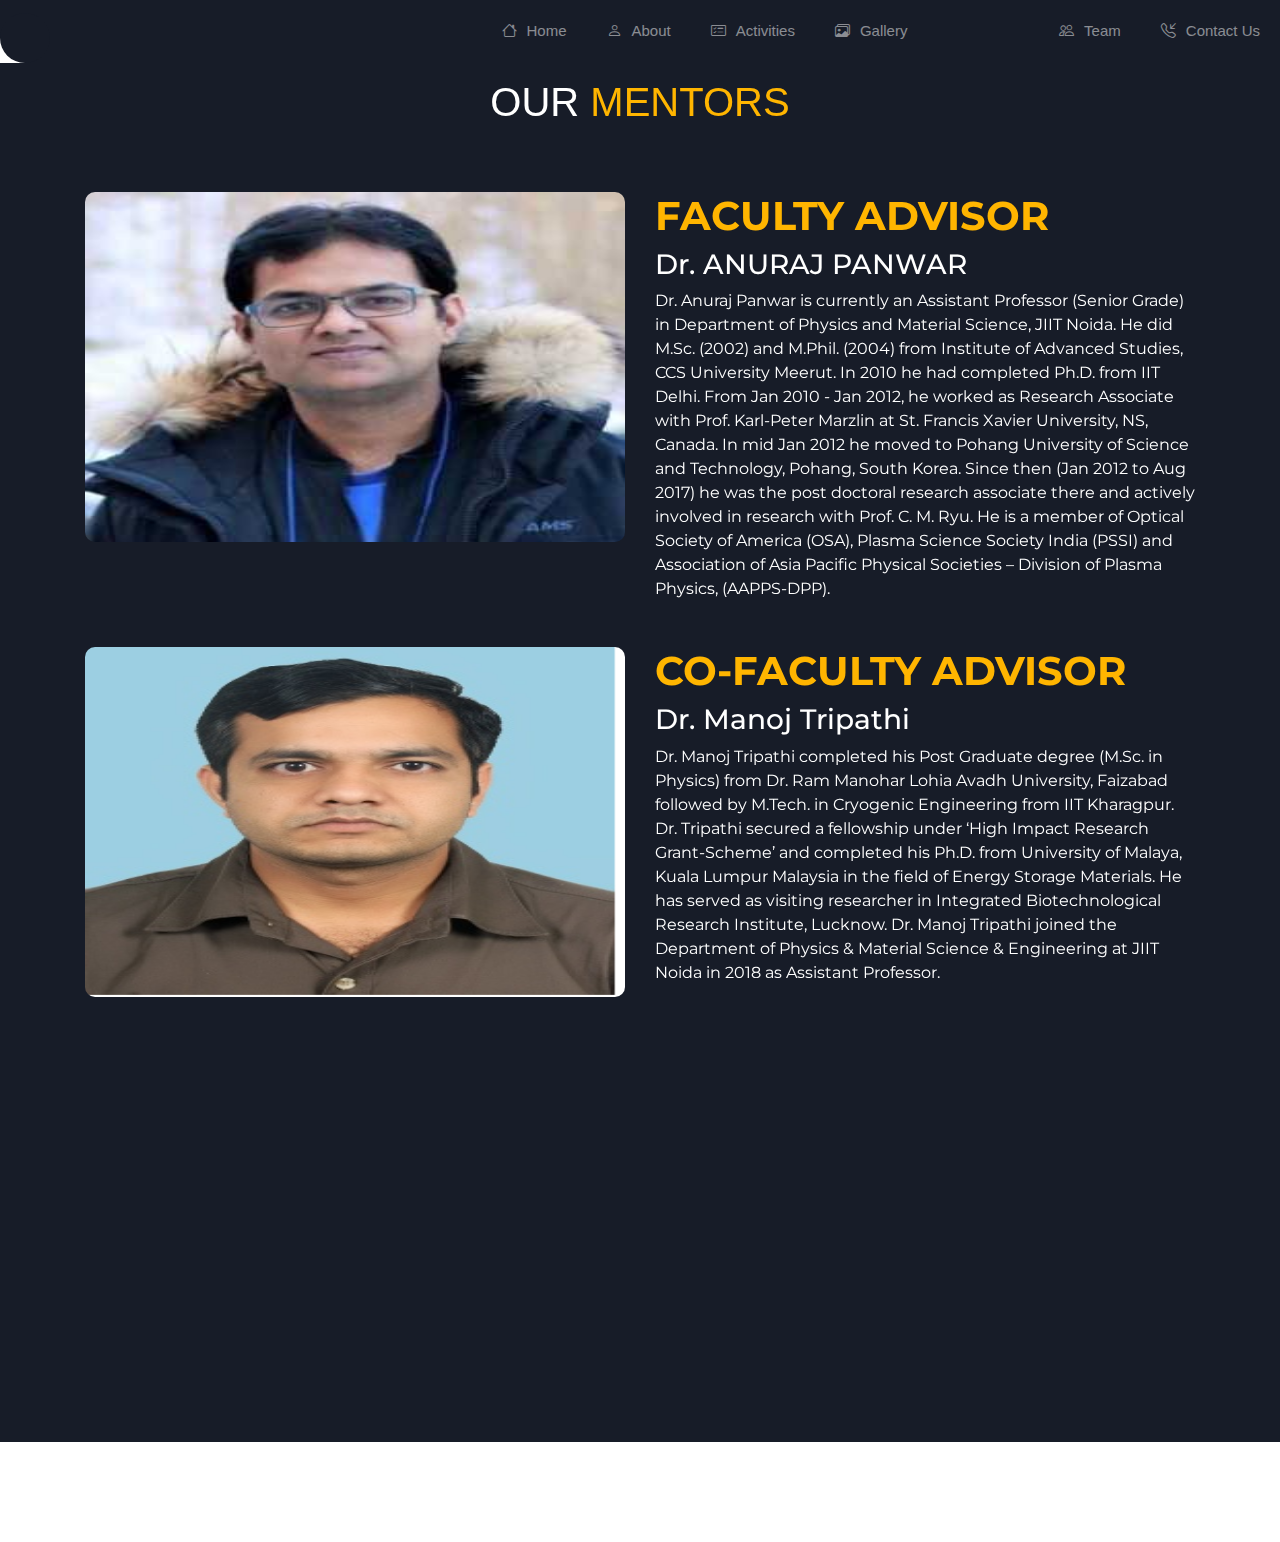
<file: mentor.html>
<!DOCTYPE html>
<html lang="en">
<head>
  <meta content="width=device-width, initial-scale=1" name="viewport" />

    <title>Our Mentors</title>
    <link rel="stylesheet" href="https://maxcdn.bootstrapcdn.com/bootstrap/4.0.0/css/bootstrap.min.css" integrity="sha384-Gn5384xqQ1aoWXA+058RXPxPg6fy4IWvTNh0E263XmFcJlSAwiGgFAW/dAiS6JXm" crossorigin="anonymous">
    <link rel="stylesheet" href="https://cdn.jsdelivr.net/npm/bootstrap-icons@1.3.0/font/bootstrap-icons.css">
    <link href="https://unpkg.com/aos@2.3.1/dist/aos.css" rel="stylesheet">
    <link rel="stylesheet" href="year21.css">
    <link rel="shortcut icon" href="img1/favicon-16x16.png" type="image/x-icon">  
    <style>
      /* width */
    ::-webkit-scrollbar {
      width: 18px;
      cursor: pointer;
    }

    /* Track */
    ::-webkit-scrollbar-track {
      box-shadow: inset 0 0 5px grey;
      border-radius: 10px;
    }

    /* Handle */
    ::-webkit-scrollbar-thumb {
      background: white;
      border-radius: 10px;
    }

    /* Handle on hover */
    ::-webkit-scrollbar-thumb:hover {
      background: white;
    }
    </style>
</head>
<body>
    <section>
        <nav class="navbar navbar-expand-custom navbar-mainbg">
          <button class="navbar-toggler" type="button" data-toggle="collapse" data-target="#navbarSupportedContent"
            aria-controls="navbarSupportedContent" aria-expanded="false" aria-label="Toggle navigation">
            <i class="bi-list ham1"></i>
          </button>
          <div class="collapse navbar-collapse" id="navbarSupportedContent">
            <ul class="navbar-nav ml-auto">
              <div class="hori-selector">
                <div class="left"></div>
                <div class="right"></div>
              </div>
              <li class="nav-item ">
                <a class="nav-link" href="index.html"> &nbsp; <i class="bi-house"></i>Home</a>
              </li>
              <li class="nav-item itemabout">
                <a class="nav-link" href="index.html#about"><i class="bi-person"></i>About</a>
              </li>
              <li class="nav-item">
                <a class="nav-link" href="yearwise1.html"><i class="bi-card-checklist"></i>Activities</a>
              </li>
              <li class="nav-item">
                <a class="nav-link" href="gallery.html"><i class="bi bi-images"></i>Gallery</a>
              </li>
              <li class="nav-item active">
                <a class="nav-link" href="mentor.html"><i class="bi-people"></i>Mentor</a>
              </li>
              <li class="nav-item">
                <a class="nav-link" href="all_teams.html"><i class="bi-people"></i>Team</a>
              </li>
              <li class="nav-item">
                <a class="nav-link" href="index.html#contactus"><i class="bi-telephone-inbound"></i>Contact Us</a>
              </li>
    
            </ul>
          </div>
        </nav>
      </section>


    <section id="about" class="about section-bg">
        <div class="container" data-aos="fade-up">
  
          <div class="about-us">
            <h1>OUR <span id="year" id="E120">MENTORS</span></h1>
            <br><br>
            <!-- <h3>Who We Are</h3> -->
            <!-- <p>Established in September of 2017, the JIIT-OSA Student Chapter is Jaypee Institute of Information Technology’s only internationally recognised scientific body. We are a group of science enthusiasts that are hungry for impact. We conduct workshops on the latest skills in STEM, go for industry visits, compete in hackathons, do some research and attend international conferences.</p> -->
          </div>
  
          <div class="row">
            <div class="col-lg-6" data-aos="fade-right" data-aos-delay="100">
              <img src="img1/mentor.jpg" class="img-fluid image-stl im1" alt="">
            </div>
            <div class="col-lg-6 pt-4 pt-lg-0 content d-flex flex-column justify-content-center" id="E220" data-aos="fade-up" data-aos-delay="100">
              <h1 class="men"><b>FACULTY ADVISOR</b></h1>
              <h3>Dr. ANURAJ PANWAR</h3>
              <!-- <h4></h4> -->
              <p class="fst-italic">
              Dr. Anuraj Panwar is currently an Assistant Professor (Senior Grade) in Department of Physics and Material Science, JIIT Noida. He did M.Sc. (2002) and M.Phil. (2004) from Institute of Advanced Studies, CCS University Meerut. In 2010 he had completed Ph.D. from IIT Delhi. From Jan 2010 - Jan 2012, he worked as Research Associate with Prof. Karl-Peter Marzlin at St. Francis Xavier University, NS, Canada. In mid Jan 2012 he moved to Pohang University of Science and Technology, Pohang, South Korea. Since then (Jan 2012 to Aug 2017) he was the post doctoral research associate there and actively involved in research with Prof. C. M. Ryu. He is a member of Optical Society of America (OSA), Plasma Science Society India (PSSI) and Association of Asia Pacific Physical Societies – Division of Plasma Physics, (AAPPS-DPP).  
              </p>
            </div>
          </div>

            <div class="row">
            <div class="col-lg-6" data-aos="fade-right" data-aos-delay="100">
              <img src="img1/manoj.png" class="img-fluid image-stl im1" alt="">
            </div>
            <div class="col-lg-6 pt-4 pt-lg-0 content d-flex flex-column justify-content-center" id="E320" data-aos="fade-up" data-aos-delay="100">
                <h1 class="men"><b>CO-FACULTY ADVISOR</b></h1>
                <h3>Dr. Manoj Tripathi</h3>
                <!-- <h4>Date</h4> -->
                <p class="fst-italic">
                    Dr. Manoj Tripathi completed his Post Graduate degree (M.Sc. in Physics) from Dr. Ram Manohar Lohia Avadh University, Faizabad followed by M.Tech. in Cryogenic Engineering from IIT Kharagpur. Dr. Tripathi secured a fellowship under ‘High Impact Research Grant-Scheme’ and completed his Ph.D. from University of Malaya, Kuala Lumpur Malaysia in the field of Energy Storage Materials. He has served as visiting researcher in Integrated Biotechnological Research Institute, Lucknow. Dr. Manoj Tripathi joined the Department of Physics & Material Science & Engineering at JIIT Noida in 2018 as Assistant Professor.
                </p>
            </div>
          </div><br><br>
          <div class="row">
            <div class="col-lg-6" data-aos="fade-right" data-aos-delay="100">
              <img src="img1/ashish.jpg" class="img-fluid image-stl im1" alt="">
            </div>
            <div class="col-lg-6 pt-4 pt-lg-0 content d-flex flex-column justify-content-center" id="E320" data-aos="fade-up" data-aos-delay="100">
                <h1 class="men"><b>CO-FACULTY ADIVISOR</b></h1>
                <h3>Dr. ASHISH BHATNAGAR</h3>
                <!-- <h4>Date</h4> -->
                <p class="fst-italic">
                    Dr. Ashish Bhatnagar completed his Post Graduate degree (M.Sc. in Physics) from University of Delhi, afterwards he joined Banaras Hindu University (Prof O.N. Srivastava) in 2011 for Doctoral Degree. He has been visiting scientist in the lab of Prof. J. Karl Johnson, University of Pittsburgh, USA from October 2014 to January 2015. After completing PhD in 2018, Dr Bhatnagar worked as Post-Doctoral Fellow at Banaras Hindu University under DST Nano Mission Thematic Project on Energy Storage. Dr. Ashish Bhatnagar joined the Department of Physics and Materials Science and Engineering at JIIT Noida in 2019 as Assistant Professor.
                </p>
            </div>
          </div>

          
          
</section>
<script src="https://code.jquery.com/jquery-3.2.1.slim.min.js" integrity="sha384-KJ3o2DKtIkvYIK3UENzmM7KCkRr/rE9/Qpg6aAZGJwFDMVNA/GpGFF93hXpG5KkN" crossorigin="anonymous"></script>
<script src="https://cdnjs.cloudflare.com/ajax/libs/popper.js/1.12.9/umd/popper.min.js" integrity="sha384-ApNbgh9B+Y1QKtv3Rn7W3mgPxhU9K/ScQsAP7hUibX39j7fakFPskvXusvfa0b4Q" crossorigin="anonymous"></script>
<script src="https://maxcdn.bootstrapcdn.com/bootstrap/4.0.0/js/bootstrap.min.js" integrity="sha384-JZR6Spejh4U02d8jOt6vLEHfe/JQGiRRSQQxSfFWpi1MquVdAyjUar5+76PVCmYl" crossorigin="anonymous"></script>
<script src="https://unpkg.com/aos@2.3.1/dist/aos.js"></script>
<script>
    AOS.init();

    // ---------Responsive-navbar-active-animation-----------
console.log("hi");
function test() {
  var tabsNewAnim = $("#navbarSupportedContent");
  var selectorNewAnim = $("#navbarSupportedContent").find("li").length;
  var activeItemNewAnim = tabsNewAnim.find(".active");
  var activeWidthNewAnimHeight = activeItemNewAnim.innerHeight();
  var activeWidthNewAnimWidth = activeItemNewAnim.innerWidth();
  var itemPosNewAnimTop = activeItemNewAnim.position();
  var itemPosNewAnimLeft = activeItemNewAnim.position();
  $(".hori-selector").css({
    top: itemPosNewAnimTop.top + "px",
    left: itemPosNewAnimLeft.left + "px",
    height: activeWidthNewAnimHeight + "px",
    width: activeWidthNewAnimWidth + "px",
  });
  $("#navbarSupportedContent").on("click", "li", function (e) {
    $("#navbarSupportedContent ul li").removeClass("active");
    $(this).addClass("active");
    var activeWidthNewAnimHeight = $(this).innerHeight();
    var activeWidthNewAnimWidth = $(this).innerWidth();
    var itemPosNewAnimTop = $(this).position();
    var itemPosNewAnimLeft = $(this).position();
    $(".hori-selector").css({
      top: itemPosNewAnimTop.top + "px",
      left: itemPosNewAnimLeft.left + "px",
      height: activeWidthNewAnimHeight + "px",
      width: activeWidthNewAnimWidth + "px",
    });
  });
}
$(document).ready(function () {
  setTimeout(function () {
    test();
  });
});
$(window).on("resize", function () {
  setTimeout(function () {
    test();
  }, 500);
});
$(".navbar-toggler").click(function () {
  setTimeout(function () {
    test();
  });
});

window.onload = function () {
  Particles.init({
    selector: ".background",
  });
};

</script>
</body>
</html>
</file>
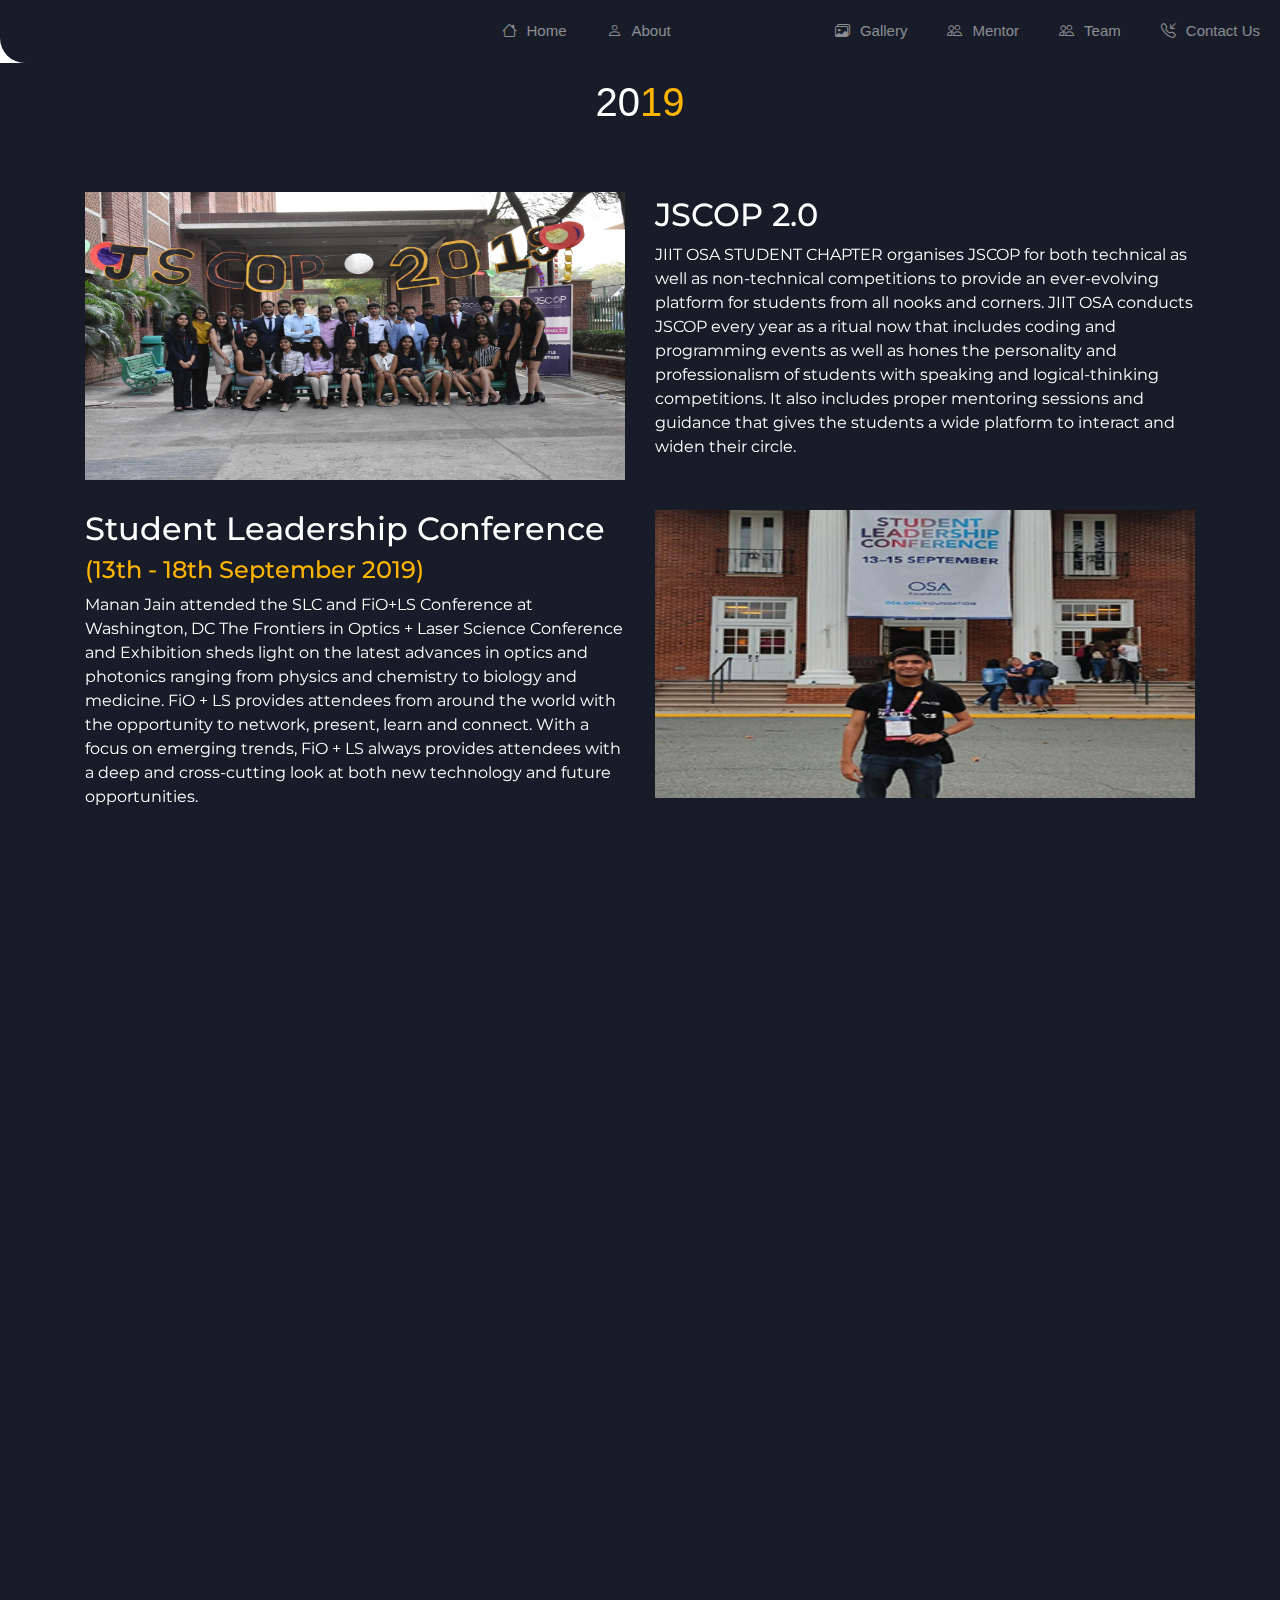
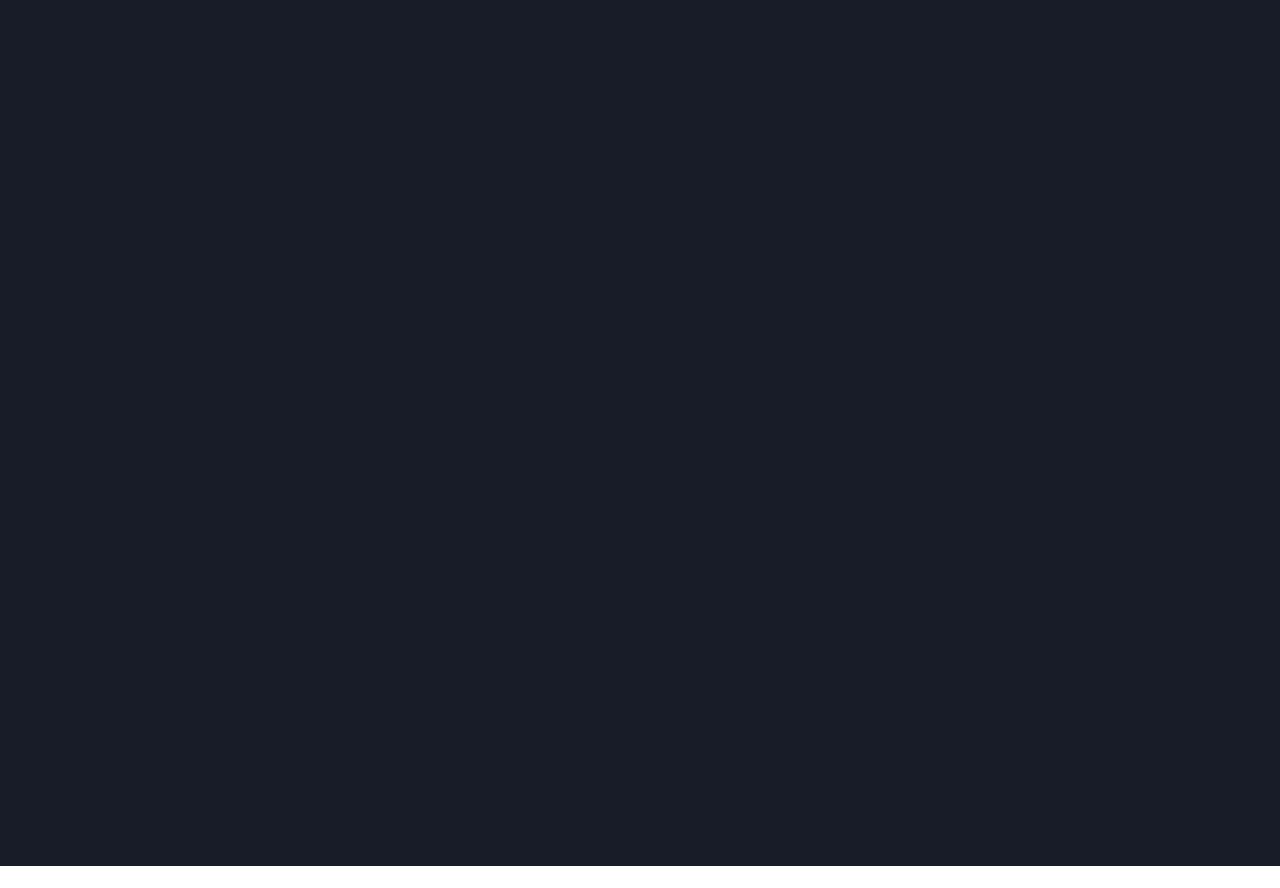
<file: year19.html>
<!DOCTYPE html>
<html lang="en">
<head>
  <meta content="width=device-width, initial-scale=1" name="viewport" />
    <title>Activities(2019)</title>
    <link rel="stylesheet" href="https://maxcdn.bootstrapcdn.com/bootstrap/4.0.0/css/bootstrap.min.css" integrity="sha384-Gn5384xqQ1aoWXA+058RXPxPg6fy4IWvTNh0E263XmFcJlSAwiGgFAW/dAiS6JXm" crossorigin="anonymous">
    <link rel="stylesheet" href="https://cdn.jsdelivr.net/npm/bootstrap-icons@1.3.0/font/bootstrap-icons.css">
    <link href="https://unpkg.com/aos@2.3.1/dist/aos.css" rel="stylesheet">
    <link rel="stylesheet" href="year21.css">
    <link rel="shortcut icon" href="img1/favicon-16x16.png" type="image/x-icon">  
    <style>
      /* width */
    ::-webkit-scrollbar {
      width: 18px;
      cursor: pointer;
    }

    /* Track */
    ::-webkit-scrollbar-track {
      box-shadow: inset 0 0 5px grey;
      border-radius: 10px;
    }

    /* Handle */
    ::-webkit-scrollbar-thumb {
      background: white;
      border-radius: 10px;
    }

    /* Handle on hover */
    ::-webkit-scrollbar-thumb:hover {
      background: white;
    }
    </style>
</head>
<body>
  <section>
    <nav class="navbar navbar-expand-custom navbar-mainbg">
      <button class="navbar-toggler" type="button" data-toggle="collapse" data-target="#navbarSupportedContent"
        aria-controls="navbarSupportedContent" aria-expanded="false" aria-label="Toggle navigation">
        <i class="bi-list ham1"></i>
      </button>
      <div class="collapse navbar-collapse" id="navbarSupportedContent">
        <ul class="navbar-nav ml-auto">
          <div class="hori-selector">
            <div class="left"></div>
            <div class="right"></div>
          </div>
          <li class="nav-item ">
            <a class="nav-link" href="index.html"> &nbsp; <i class="bi-house"></i>Home</a>
          </li>
          <li class="nav-item itemabout">
            <a class="nav-link" href="index.html#about"><i class="bi-person"></i>About</a>
          </li>
          <li class="nav-item active">
            <a class="nav-link" href="yearwise1.html"><i class="bi-card-checklist"></i>Activities</a>
          </li>
          <li class="nav-item">
            <a class="nav-link" href="gallery.html"><i class="bi bi-images"></i>Gallery</a>
          </li>
          <li class="nav-item">
            <a class="nav-link" href="mentor.html"><i class="bi-people"></i>Mentor</a>
          </li>
          <li class="nav-item">
            <a class="nav-link" href="all_teams.html"><i class="bi-people"></i>Team</a>
          </li>
          <li class="nav-item">
            <a class="nav-link" href="index.html#contactus"><i class="bi-telephone-inbound"></i>Contact Us</a>
          </li>

        </ul>
      </div>
    </nav>
  </section>

    <section id="about" class="about section-bg">
        <div class="container" data-aos="fade-up">
  
          <div class="about-us">
            <h1>20<span id="year" id="E119">19</span></h1>
            <br><br>
            <!-- <h3>Who We Are</h3> -->
            <!-- <p>Established in September of 2017, the JIIT-OSA Student Chapter is Jaypee Institute of Information Technology’s only internationally recognised scientific body. We are a group of science enthusiasts that are hungry for impact. We conduct workshops on the latest skills in STEM, go for industry visits, compete in hackathons, do some research and attend international conferences.</p> -->
          </div>
  
          <div class="row">
            <div class="col-lg-6" data-aos="fade-right" data-aos-delay="100">
              <img src="img1/dsc_0893.jpg" class="img-fluid image-stl" alt="">
            </div>
            <div class="col-lg-6 pt-4 pt-lg-0 content d-flex flex-column justify-content-center" id="E219" data-aos="fade-up" data-aos-delay="100">
              <h2>JSCOP 2.0</h2>
              <!-- <h4>Date</h4> -->
              <p class="fst-italic">
                JIIT OSA STUDENT CHAPTER organises JSCOP for both technical as well as non-technical competitions to provide an ever-evolving platform for students from all nooks and corners. JIIT OSA conducts JSCOP every year as a ritual now that includes coding and programming events as well as hones the personality and professionalism of students with speaking and logical-thinking competitions. It also includes proper mentoring sessions and guidance that gives the students a wide platform to interact and widen their circle.
              </p>
            </div>
          </div>

          <div class="row">
            <div class="col-lg-6 pt-4 pt-lg-0 content d-flex flex-column justify-content-center" data-aos="fade-up" data-aos-delay="100">
                <h2>Student Leadership Conference</h2>
                <h4>(13th - 18th September 2019)</h4>
                <p class="fst-italic">
                  Manan Jain attended the SLC and FiO+LS Conference at Washington, DC
                  The Frontiers in Optics + Laser Science Conference and Exhibition sheds light on the latest advances in optics and photonics ranging from physics and chemistry to biology and medicine. FiO + LS provides attendees from around the world with the opportunity to network, present, learn and connect. With a focus on emerging trends, FiO + LS always provides attendees with a deep and cross-cutting look at both new technology and future opportunities.
                </p>
            </div>
            <div class="col-lg-6" data-aos="fade-up" data-aos-delay="80">
              <img src="img1/5.png" class="img-fluid image-stl" alt="">
            </div>
          </div>

          <div class="row">
            <div class="col-lg-6" data-aos="fade-right" data-aos-delay="100">
              <img src="img1/2019_zomato.jpeg" class="img-fluid image-stl" alt="">
            </div>
            <div class="col-lg-6 pt-4 pt-lg-0 content d-flex flex-column justify-content-center" id="E319" data-aos="fade-up" data-aos-delay="100">
                <h2>Zomato HQ visit</h2>
                <h4>(3rd August 2019)
                </h4>
                <p class="fst-italic">
                  In the quest to bridge the industry-academia divide, the members of our chapter went for an industry visit to Zomato HQ, Gurugram. Like always, this event added up as a great learning opportunity for the attendees. The theme of this huddle was iOS Development. Our members got a chance to learn about iOS and web applications design by industry professionals. The session was conducted by the speakers of Zomato, that included Aamir Anwar, the Site Reliability Engineer at Zomato, who is an alumnus of JIIT, Noida. This marks as an object of motivation for all of us, that if he can do it, we can do wonders too! All we need is to believe in the self.
                </p>
            </div>
          </div>
          <div class="row">
            <div class="col-lg-6 pt-4 pt-lg-0 content d-flex flex-column justify-content-center" id="E419" data-aos="fade-up" data-aos-delay="100">
                <h2>Computational Physics Workshop</h2>
                <h4>(2nd - 3rd September 2019)</h4>
                <p class="fst-italic">
                  Students who attended the workshop on Computational Physics were taught how to simulate a black hole on their computers. Attendees got a fair idea of how to write code in Javascript using p5.js library. The first day of the workshop revolved around the basics of computational thinking, algorithms and how computation has evolved into an indispensable pillar of the scientific method. The second day was about understanding one of the most fascinating breakthroughs in the history of science: capturing an image of a black hole and the algorithms used behind such a mammoth task.


                </p>
            </div>
            <div class="col-lg-6" data-aos="fade-up" data-aos-delay="80">
              <img src="img1/6.png" class="img-fluid image-stl" alt="">
            </div>
          </div>
          <div class="row">
            <div class="col-lg-6" data-aos="fade-right" data-aos-delay="100">
              <img src="img1/2019_outreach_iitd.jpeg" class="img-fluid image-stl" alt="">
            </div>
            <div class="col-lg-6 pt-4 pt-lg-0 content d-flex flex-column justify-content-center" id="E219" data-aos="fade-up" data-aos-delay="100">
              <h2>International Day of Light</h2>
              <h4>(16th May 2019)</h4>
              <p class="fst-italic">
                International Day of Light is a global initiative highlighting the importance of light and light-based technologies. Our student chapter has been supporting local events of various communities through participation in stimulating activities and this was one of them. The extravaganza at IIT-Delhi was graced by the esteemed presence of Professor Ajoy Ghatak from the National Academy of Sciences. He is an Indian physicist and author of numerous research papers and books. Brainstorming, quizzes and project presentations were held to test the basic science and general knowledge of the students. The events were vibrant, active and engaging.
              </p>
            </div>
          </div>
          <div class="row">
            <div class="col-lg-6 pt-4 pt-lg-0 content d-flex flex-column justify-content-center" id="E419" data-aos="fade-up" data-aos-delay="100">
                <h2>Aperture</h2>
                <h4>May 2019</h4>
                <p class="fst-italic">
                  JIIT OSA STUDENT CHAPTER, the only known for its multitude of competitions and events ranging from academic to non-academic fortes and fields, conducts online scientific photography contest,  termed “Aperture”. This competition awakens the inner Jimmy Nelson from within all of us and help students find the eye for the spark in the nature and share it with our target audience. Photography events not only pushes the already skilled photographers of the youth but also incentivises the amateurs and the first-timers to step out of their comfort zones and conquer fields which are not their fortes.


                </p>
            </div>
            <div class="col-lg-6" data-aos="fade-up" data-aos-delay="80">
              <img src="img1/e1.jpg" class="img-fluid image-stl" alt="">
            </div>
          </div><br><br>
</section>
<script src="https://code.jquery.com/jquery-3.2.1.slim.min.js" integrity="sha384-KJ3o2DKtIkvYIK3UENzmM7KCkRr/rE9/Qpg6aAZGJwFDMVNA/GpGFF93hXpG5KkN" crossorigin="anonymous"></script>
<script src="https://cdnjs.cloudflare.com/ajax/libs/popper.js/1.12.9/umd/popper.min.js" integrity="sha384-ApNbgh9B+Y1QKtv3Rn7W3mgPxhU9K/ScQsAP7hUibX39j7fakFPskvXusvfa0b4Q" crossorigin="anonymous"></script>
<script src="https://maxcdn.bootstrapcdn.com/bootstrap/4.0.0/js/bootstrap.min.js" integrity="sha384-JZR6Spejh4U02d8jOt6vLEHfe/JQGiRRSQQxSfFWpi1MquVdAyjUar5+76PVCmYl" crossorigin="anonymous"></script>
<script src="https://unpkg.com/aos@2.3.1/dist/aos.js"></script>
<script>
    AOS.init();

    // ---------Responsive-navbar-active-animation-----------
console.log("hi");
function test() {
  var tabsNewAnim = $("#navbarSupportedContent");
  var selectorNewAnim = $("#navbarSupportedContent").find("li").length;
  var activeItemNewAnim = tabsNewAnim.find(".active");
  var activeWidthNewAnimHeight = activeItemNewAnim.innerHeight();
  var activeWidthNewAnimWidth = activeItemNewAnim.innerWidth();
  var itemPosNewAnimTop = activeItemNewAnim.position();
  var itemPosNewAnimLeft = activeItemNewAnim.position();
  $(".hori-selector").css({
    top: itemPosNewAnimTop.top + "px",
    left: itemPosNewAnimLeft.left + "px",
    height: activeWidthNewAnimHeight + "px",
    width: activeWidthNewAnimWidth + "px",
  });
  $("#navbarSupportedContent").on("click", "li", function (e) {
    $("#navbarSupportedContent ul li").removeClass("active");
    $(this).addClass("active");
    var activeWidthNewAnimHeight = $(this).innerHeight();
    var activeWidthNewAnimWidth = $(this).innerWidth();
    var itemPosNewAnimTop = $(this).position();
    var itemPosNewAnimLeft = $(this).position();
    $(".hori-selector").css({
      top: itemPosNewAnimTop.top + "px",
      left: itemPosNewAnimLeft.left + "px",
      height: activeWidthNewAnimHeight + "px",
      width: activeWidthNewAnimWidth + "px",
    });
  });
}
$(document).ready(function () {
  setTimeout(function () {
    test();
  });
});
$(window).on("resize", function () {
  setTimeout(function () {
    test();
  }, 500);
});
$(".navbar-toggler").click(function () {
  setTimeout(function () {
    test();
  });
});

window.onload = function () {
  Particles.init({
    selector: ".background",
  });
};
</script>
</body>
</html>
</file>
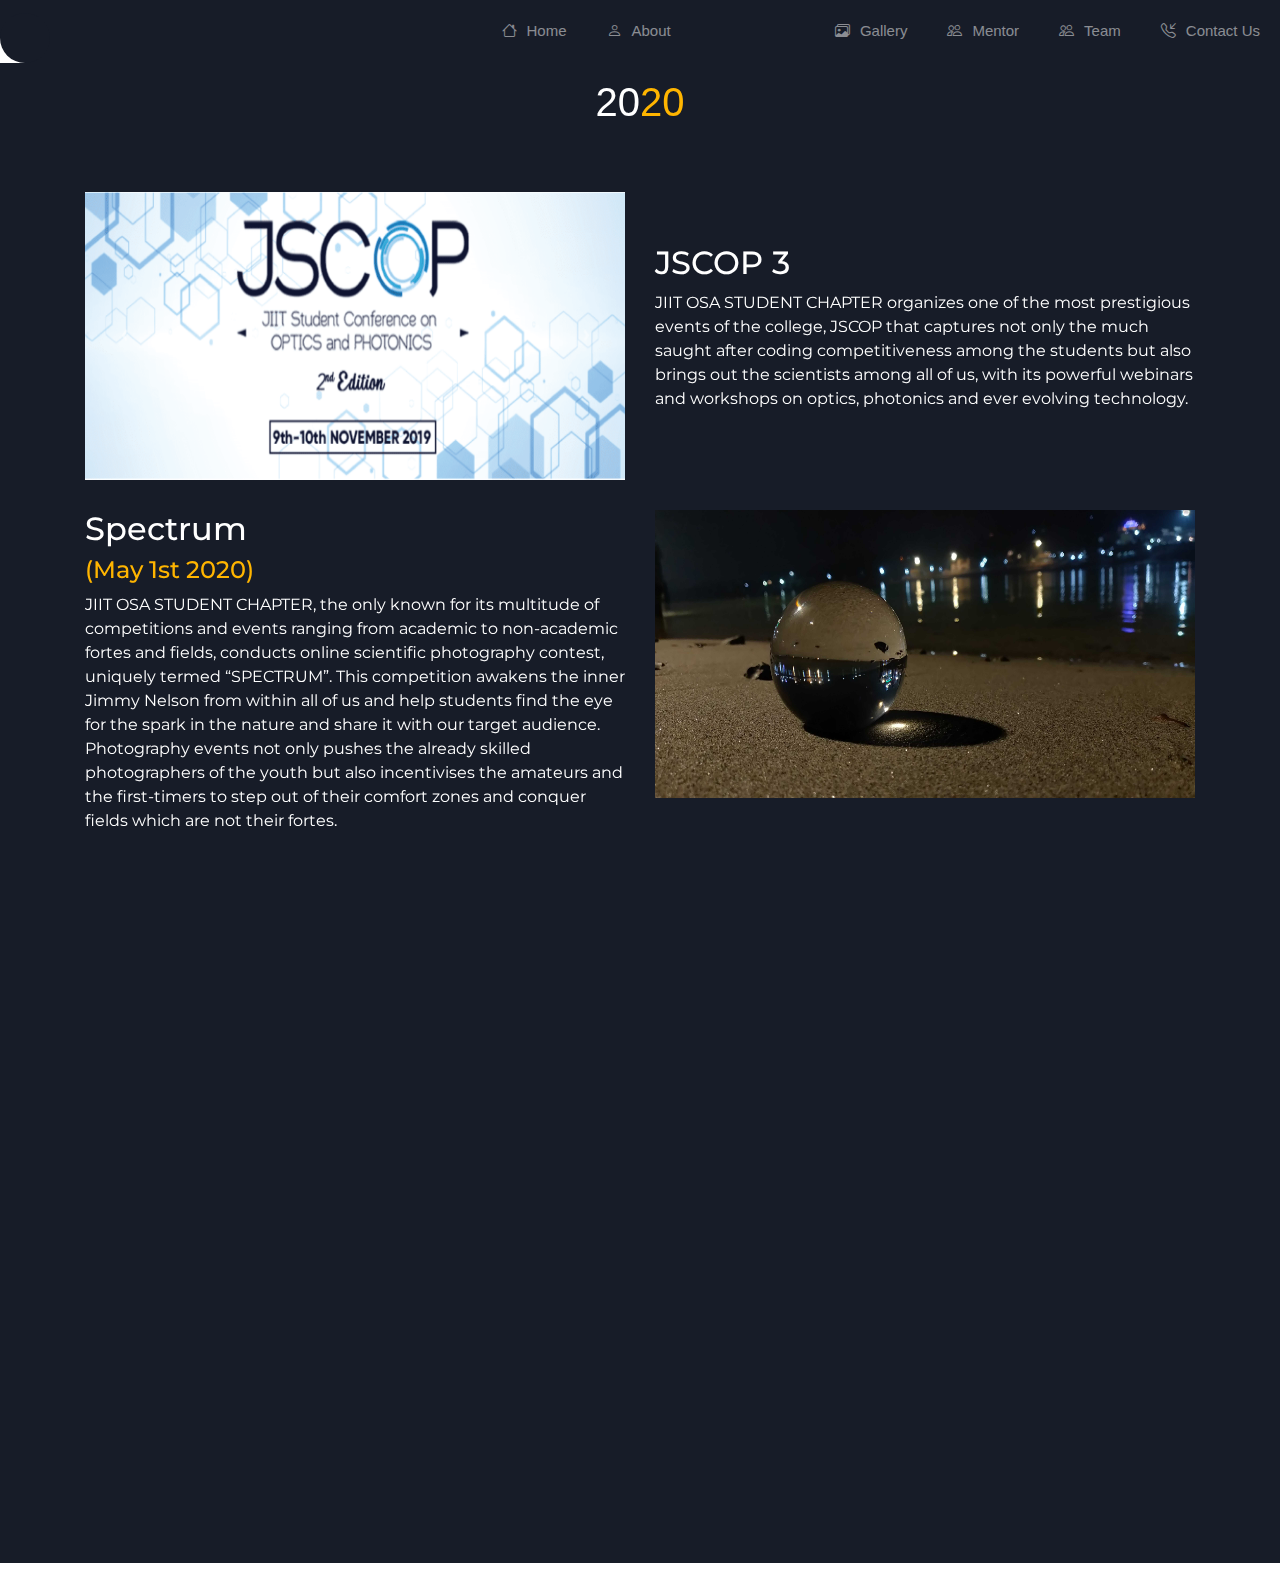
<file: year20.html>
<!DOCTYPE html>
<html lang="en">
<head>
  <meta content="width=device-width, initial-scale=1" name="viewport" />

    <title>Activities(2020)</title>
    <link rel="stylesheet" href="https://maxcdn.bootstrapcdn.com/bootstrap/4.0.0/css/bootstrap.min.css" integrity="sha384-Gn5384xqQ1aoWXA+058RXPxPg6fy4IWvTNh0E263XmFcJlSAwiGgFAW/dAiS6JXm" crossorigin="anonymous">
    <link rel="stylesheet" href="https://cdn.jsdelivr.net/npm/bootstrap-icons@1.3.0/font/bootstrap-icons.css">
    <link href="https://unpkg.com/aos@2.3.1/dist/aos.css" rel="stylesheet">
    <link rel="stylesheet" href="year21.css">
    <link rel="shortcut icon" href="img1/favicon-16x16.png" type="image/x-icon">  
    <style>
      /* width */
    ::-webkit-scrollbar {
      width: 18px;
      cursor: pointer;
    }

    /* Track */
    ::-webkit-scrollbar-track {
      box-shadow: inset 0 0 5px grey;
      border-radius: 10px;
    }

    /* Handle */
    ::-webkit-scrollbar-thumb {
      background: white;
      border-radius: 10px;
    }

    /* Handle on hover */
    ::-webkit-scrollbar-thumb:hover {
      background: white;
    }
    </style>
</head>
<body>
  <section>
    <nav class="navbar navbar-expand-custom navbar-mainbg">
      <button class="navbar-toggler" type="button" data-toggle="collapse" data-target="#navbarSupportedContent"
        aria-controls="navbarSupportedContent" aria-expanded="false" aria-label="Toggle navigation">
        <i class="bi-list ham1"></i>
      </button>
      <div class="collapse navbar-collapse" id="navbarSupportedContent">
        <ul class="navbar-nav ml-auto">
          <div class="hori-selector">
            <div class="left"></div>
            <div class="right"></div>
          </div>
          <li class="nav-item ">
            <a class="nav-link" href="index.html"> &nbsp; <i class="bi-house"></i>Home</a>
          </li>
          <li class="nav-item itemabout">
            <a class="nav-link" href="index.html#about"><i class="bi-person"></i>About</a>
          </li>
          <li class="nav-item active">
            <a class="nav-link" href="yearwise1.html"><i class="bi-card-checklist"></i>Activities</a>
          </li>
          <li class="nav-item">
            <a class="nav-link" href="gallery.html"><i class="bi bi-images"></i>Gallery</a>
          </li>
          <li class="nav-item ">
            <a class="nav-link" href="mentor.html"><i class="bi-people"></i>Mentor</a>
          </li>
          <li class="nav-item ">
            <a class="nav-link" href="all_teams.html"><i class="bi-people"></i>Team</a>
          </li>
          <li class="nav-item">
            <a class="nav-link" href="index.html#contactus"><i class="bi-telephone-inbound"></i>Contact Us</a>
          </li>

        </ul>
      </div>
    </nav>
  </section>

    <section id="about" class="about section-bg">
        <div class="container" data-aos="fade-up">
  
          <div class="about-us">
            <h1>20<span id="year" id="E120">20</span></h1>
            <br><br>
            <!-- <h3>Who We Are</h3> -->
            <!-- <p>Established in September of 2017, the JIIT-OSA Student Chapter is Jaypee Institute of Information Technology’s only internationally recognised scientific body. We are a group of science enthusiasts that are hungry for impact. We conduct workshops on the latest skills in STEM, go for industry visits, compete in hackathons, do some research and attend international conferences.</p> -->
          </div>
  
          <div class="row">
            <div class="col-lg-6" data-aos="fade-right" data-aos-delay="100">
              <img src="img1/3.png" class="img-fluid image-stl" alt="">
            </div>
            <div class="col-lg-6 pt-4 pt-lg-0 content d-flex flex-column justify-content-center" id="E220" data-aos="fade-up" data-aos-delay="100">
              <h2>JSCOP 3</h2>
              <!-- <h4></h4> -->
              <p class="fst-italic">
                JIIT OSA STUDENT CHAPTER organizes one of the most prestigious events of the college, JSCOP that captures not only the much saught after coding competitiveness among the students but also brings out the scientists among all of us, with its powerful webinars and workshops on optics, photonics and ever evolving technology.
              </p>
            </div>
          </div>

          <div class="row">
            <div class="col-lg-6 pt-4 pt-lg-0 content d-flex flex-column justify-content-center"  data-aos="fade-up" data-aos-delay="100">
                <h2>Spectrum</h2>
                <h4>(May 1st 2020)</h4>
                <p class="fst-italic">
                  JIIT OSA STUDENT CHAPTER, the only known for its multitude of competitions and events ranging from academic to non-academic fortes and fields, conducts online scientific photography contest, uniquely termed “SPECTRUM”. This competition awakens the inner Jimmy Nelson from within all of us and help students find the eye for the spark in the nature and share it with our target audience. Photography events not only pushes the already skilled photographers of the youth but also incentivises the amateurs and the first-timers to step out of their comfort zones and conquer fields which are not their fortes.
                </p>
            </div>
            <div class="col-lg-6" data-aos="fade-up" data-aos-delay="80">
              <img src="img1/aperture_optimized.jpg" class="img-fluid image-stl" alt="">
            </div>
          </div>

          <div class="row">
            <div class="col-lg-6" data-aos="fade-right" data-aos-delay="100">
              <img src="img1/pslogo.jpg" class="img-fluid image-stl" alt="">
            </div>
            <div class="col-lg-6 pt-4 pt-lg-0 content d-flex flex-column justify-content-center" id="E320" data-aos="fade-up" data-aos-delay="100">
                <h2>Photoshop Workshop</h2>
                <!-- <h4>Date</h4> -->
                <p class="fst-italic">
                  Photoshop has become such a huge part of modern culture that even those who have never used it have often heard of it. This one-day Photoshop workshop organized by JIIT OSA STUDENT CHAPTER taught the skills needed to successfully use Photoshop for both online and print imagery.
                </p>
            </div>
          </div>
          <div class="row">
            <div class="col-lg-6 pt-4 pt-lg-0 content d-flex flex-column justify-content-center" id="E420" data-aos="fade-up" data-aos-delay="100">
                <h2>Web Development Workshop</h2>
                <!-- <h4>Date</h4> -->
                <p class="fst-italic">
                  Creativity can be represented in various ways and designing is one of the way.  OSA JIIT Chapter is known for organizing various events and workshops. Students got hands on experience with the web development workshop which was conducted with great enthusiasm. The workshop was not just about presenting your creativity and ideas but also about your skillset. The workshop also gave the participants an idea about managing limited resources and impressing the clients.
                </p>
            </div>
            <div class="col-lg-6" data-aos="fade-up" data-aos-delay="80">
              <img src="img1/webdev.jpg" class="img-fluid image-stl" alt="">
            </div>
          </div><br><br>
</section>
<script src="https://code.jquery.com/jquery-3.2.1.slim.min.js" integrity="sha384-KJ3o2DKtIkvYIK3UENzmM7KCkRr/rE9/Qpg6aAZGJwFDMVNA/GpGFF93hXpG5KkN" crossorigin="anonymous"></script>
<script src="https://cdnjs.cloudflare.com/ajax/libs/popper.js/1.12.9/umd/popper.min.js" integrity="sha384-ApNbgh9B+Y1QKtv3Rn7W3mgPxhU9K/ScQsAP7hUibX39j7fakFPskvXusvfa0b4Q" crossorigin="anonymous"></script>
<script src="https://maxcdn.bootstrapcdn.com/bootstrap/4.0.0/js/bootstrap.min.js" integrity="sha384-JZR6Spejh4U02d8jOt6vLEHfe/JQGiRRSQQxSfFWpi1MquVdAyjUar5+76PVCmYl" crossorigin="anonymous"></script>
<script src="https://unpkg.com/aos@2.3.1/dist/aos.js"></script>
<script>
    AOS.init();

    // ---------Responsive-navbar-active-animation-----------
console.log("hi");
function test() {
  var tabsNewAnim = $("#navbarSupportedContent");
  var selectorNewAnim = $("#navbarSupportedContent").find("li").length;
  var activeItemNewAnim = tabsNewAnim.find(".active");
  var activeWidthNewAnimHeight = activeItemNewAnim.innerHeight();
  var activeWidthNewAnimWidth = activeItemNewAnim.innerWidth();
  var itemPosNewAnimTop = activeItemNewAnim.position();
  var itemPosNewAnimLeft = activeItemNewAnim.position();
  $(".hori-selector").css({
    top: itemPosNewAnimTop.top + "px",
    left: itemPosNewAnimLeft.left + "px",
    height: activeWidthNewAnimHeight + "px",
    width: activeWidthNewAnimWidth + "px",
  });
  $("#navbarSupportedContent").on("click", "li", function (e) {
    $("#navbarSupportedContent ul li").removeClass("active");
    $(this).addClass("active");
    var activeWidthNewAnimHeight = $(this).innerHeight();
    var activeWidthNewAnimWidth = $(this).innerWidth();
    var itemPosNewAnimTop = $(this).position();
    var itemPosNewAnimLeft = $(this).position();
    $(".hori-selector").css({
      top: itemPosNewAnimTop.top + "px",
      left: itemPosNewAnimLeft.left + "px",
      height: activeWidthNewAnimHeight + "px",
      width: activeWidthNewAnimWidth + "px",
    });
  });
}
$(document).ready(function () {
  setTimeout(function () {
    test();
  });
});
$(window).on("resize", function () {
  setTimeout(function () {
    test();
  }, 500);
});
$(".navbar-toggler").click(function () {
  setTimeout(function () {
    test();
  });
});

window.onload = function () {
  Particles.init({
    selector: ".background",
  });
};
</script>
</body>
</html>
</file>
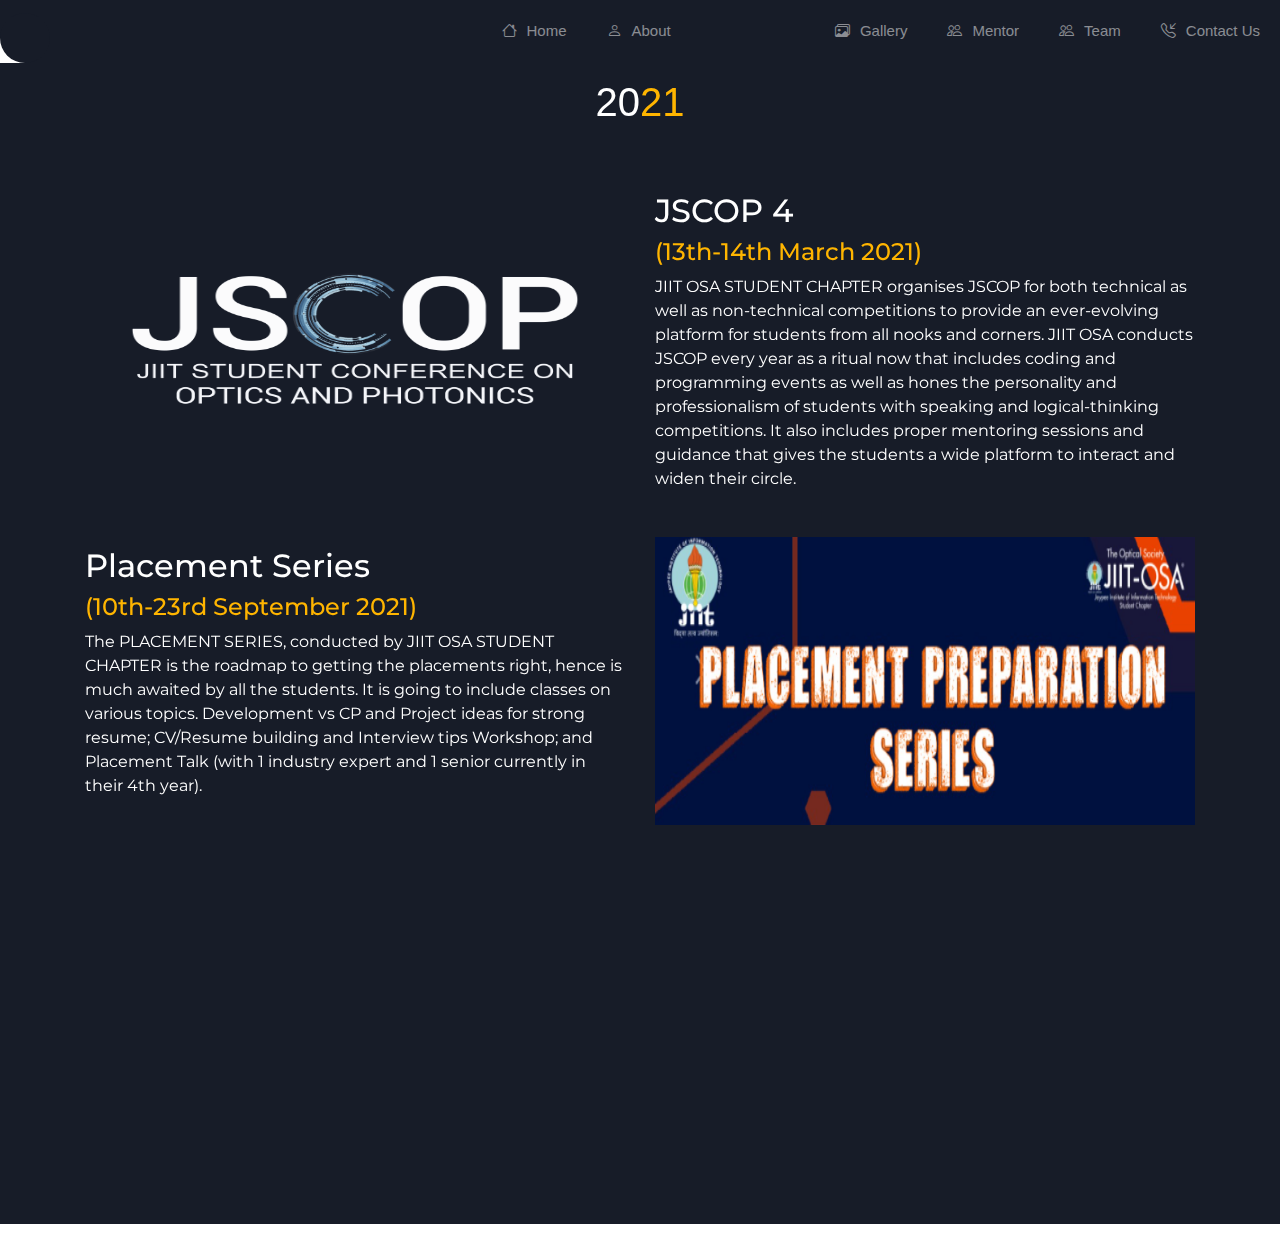
<file: year21.html>
<!DOCTYPE html>
<html lang="en">
<head>
  <meta content="width=device-width, initial-scale=1" name="viewport" />

    <title>Activities(2021)</title>
    <link rel="stylesheet" href="https://maxcdn.bootstrapcdn.com/bootstrap/4.0.0/css/bootstrap.min.css" integrity="sha384-Gn5384xqQ1aoWXA+058RXPxPg6fy4IWvTNh0E263XmFcJlSAwiGgFAW/dAiS6JXm" crossorigin="anonymous">
    <link rel="stylesheet" href="https://cdn.jsdelivr.net/npm/bootstrap-icons@1.3.0/font/bootstrap-icons.css">
    <link href="https://unpkg.com/aos@2.3.1/dist/aos.css" rel="stylesheet">
    <link rel="stylesheet" href="year21.css">
    <link rel="shortcut icon" href="img1/favicon-16x16.png" type="image/x-icon">  
    <style>
      /* width */
    ::-webkit-scrollbar {
      width: 18px;
      cursor: pointer;
    }

    /* Track */
    ::-webkit-scrollbar-track {
      box-shadow: inset 0 0 5px grey;
      border-radius: 10px;
    }

    /* Handle */
    ::-webkit-scrollbar-thumb {
      background: white;
      border-radius: 10px;
    }

    /* Handle on hover */
    ::-webkit-scrollbar-thumb:hover {
      background: white;
    }
    </style>
</head>
<body>
  <section>
    <nav class="navbar navbar-expand-custom navbar-mainbg">
      <button class="navbar-toggler" type="button" data-toggle="collapse" data-target="#navbarSupportedContent"
        aria-controls="navbarSupportedContent" aria-expanded="false" aria-label="Toggle navigation">
        <i class="bi-list ham1"></i>
      </button>
      <div class="collapse navbar-collapse" id="navbarSupportedContent">
        <ul class="navbar-nav ml-auto">
          <div class="hori-selector">
            <div class="left"></div>
            <div class="right"></div>
          </div>
          <li class="nav-item ">
            <a class="nav-link" href="index.html"> &nbsp; <i class="bi-house"></i>Home</a>
          </li>
          <li class="nav-item itemabout">
            <a class="nav-link" href="index.html#about"><i class="bi-person"></i>About</a>
          </li>
          <li class="nav-item active">
            <a class="nav-link" href="yearwise1.html"><i class="bi-card-checklist"></i>Activities</a>
          </li>
          <li class="nav-item">
            <a class="nav-link" href="gallery.html"><i class="bi bi-images"></i>Gallery</a>
          </li>
          <li class="nav-item">
            <a class="nav-link" href="mentor.html"><i class="bi-people"></i>Mentor</a>
          </li>
          <li class="nav-item">
            <a class="nav-link" href="all_teams.html"><i class="bi-people"></i>Team</a>
          </li>
          <li class="nav-item">
            <a class="nav-link" href="index.html#contactus"><i class="bi-telephone-inbound"></i>Contact Us</a>
          </li>

        </ul>
      </div>
    </nav>
  </section>


    <section id="about" class="about section-bg">
        <div class="container" data-aos="fade-up">
  
          <div class="about-us">
            <h1>20<span id="year" id="E221">21</span></h1>
            <br><br>
            <!-- <h3>Who We Are</h3> -->
            <!-- <p>Established in September of 2017, the JIIT-OSA Student Chapter is Jaypee Institute of Information Technology’s only internationally recognised scientific body. We are a group of science enthusiasts that are hungry for impact. We conduct workshops on the latest skills in STEM, go for industry visits, compete in hackathons, do some research and attend international conferences.</p> -->
          </div>
  
          <div class="row">
            <div class="col-lg-6" data-aos="fade-right" data-aos-delay="100">
              <img src="img1/jscop-logo-white_optimized.png" class="img-fluid image-stl" alt="">
            </div>
            <div class="col-lg-6 pt-4 pt-lg-0 content d-flex flex-column justify-content-center" id="E121" data-aos="fade-up" data-aos-delay="100">
              <h2>JSCOP 4</h2>
              <!-- <h4></h4> -->
              <h4>(13th-14th March 2021)</h4>
              <p class="fst-italic">
                JIIT OSA STUDENT CHAPTER organises JSCOP for both technical as well as non-technical competitions to provide an ever-evolving platform for students from all nooks and corners. JIIT OSA conducts JSCOP every year as a ritual now that includes coding and programming events as well as hones the personality and professionalism of students with speaking and logical-thinking competitions. It also includes proper mentoring sessions and guidance that gives the students a wide platform to interact and widen their circle.
              </p>
            </div>
          </div>

          <div class="row">
            <div class="col-lg-6 pt-4 pt-lg-0 content d-flex flex-column justify-content-center" id="E221"  data-aos="fade-up" data-aos-delay="100">
                <h2>Placement Series</h2>
                <h4>(10th-23rd September 2021)</h4>
                <p class="fst-italic">
                  The PLACEMENT SERIES, conducted by JIIT OSA STUDENT CHAPTER is the roadmap to getting the placements right, hence is much awaited by all the students. It is going to include classes on various topics. Development vs CP and Project ideas for strong resume; CV/Resume building and Interview tips Workshop; and Placement Talk (with 1 industry expert and 1 senior currently in their 4th year). 
                </p>
            </div>
            <div class="col-lg-6" data-aos="fade-up" data-aos-delay="80">
              <img src="img1/placement.png" class="img-fluid image-stl" alt="">
            </div>
          </div>

           <div class="row">
            <div class="col-lg-6" data-aos="fade-right" data-aos-delay="100">
              <img src="img1/snapchat.jfif" class="img-fluid image-stl" alt="">
            </div>
            <div class="col-lg-6 pt-4 pt-lg-0 content d-flex flex-column justify-content-center" id="E320" data-aos="fade-up" data-aos-delay="100">
                <h2>Lens Studio Workshop</h2>
                 <h4>(26th November 2021)</h4> 
                <p class="fst-italic">
                 The Augmented Reality(AR) lenses have transformed the world around us .This one day lens studio workshop organized by JIIT OPTICA STUDENT CHAPTER in collaboration with Snapchat Inc. gave participants a hands on experience in Snap’s Lens Studio to develop AR lenses. They got an opportunity to unleash their creativity and deep dive into the process of developing AR lenses. The participants had an enriching experience and created spectacular lenses.
                </p>
            </div>
          </div>
         <!-- <div class="row">
            <div class="col-lg-6 pt-4 pt-lg-0 content d-flex flex-column justify-content-center" id="E420" data-aos="fade-up" data-aos-delay="100">
                <h2>Web Development Workshop</h2>
                 <h4>Date</h4> 
                <p class="fst-italic">
                  Creativity can be represented in various ways and designing is one of the way.  OSA JIIT Chapter is known for organizing various events and workshops. Students got hands on experience with the web development workshop which was conducted with great enthusiasm. The workshop was not just about presenting your creativity and ideas but also about your skillset. The workshop also gave the participants an idea about managing limited resources and impressing the clients.
                </p>
            </div>
            <div class="col-lg-6" data-aos="fade-up" data-aos-delay="80">
              <img src="img1/webdev.jpg" class="img-fluid image-stl" alt="">
            </div>
          </div> --><br><br>
</section>
<script src="https://code.jquery.com/jquery-3.2.1.slim.min.js" integrity="sha384-KJ3o2DKtIkvYIK3UENzmM7KCkRr/rE9/Qpg6aAZGJwFDMVNA/GpGFF93hXpG5KkN" crossorigin="anonymous"></script>
<script src="https://cdnjs.cloudflare.com/ajax/libs/popper.js/1.12.9/umd/popper.min.js" integrity="sha384-ApNbgh9B+Y1QKtv3Rn7W3mgPxhU9K/ScQsAP7hUibX39j7fakFPskvXusvfa0b4Q" crossorigin="anonymous"></script>
<script src="https://maxcdn.bootstrapcdn.com/bootstrap/4.0.0/js/bootstrap.min.js" integrity="sha384-JZR6Spejh4U02d8jOt6vLEHfe/JQGiRRSQQxSfFWpi1MquVdAyjUar5+76PVCmYl" crossorigin="anonymous"></script>
<script src="https://unpkg.com/aos@2.3.1/dist/aos.js"></script>
<script>
    AOS.init();

    // ---------Responsive-navbar-active-animation-----------
console.log("hi");
function test() {
  var tabsNewAnim = $("#navbarSupportedContent");
  var selectorNewAnim = $("#navbarSupportedContent").find("li").length;
  var activeItemNewAnim = tabsNewAnim.find(".active");
  var activeWidthNewAnimHeight = activeItemNewAnim.innerHeight();
  var activeWidthNewAnimWidth = activeItemNewAnim.innerWidth();
  var itemPosNewAnimTop = activeItemNewAnim.position();
  var itemPosNewAnimLeft = activeItemNewAnim.position();
  $(".hori-selector").css({
    top: itemPosNewAnimTop.top + "px",
    left: itemPosNewAnimLeft.left + "px",
    height: activeWidthNewAnimHeight + "px",
    width: activeWidthNewAnimWidth + "px",
  });
  $("#navbarSupportedContent").on("click", "li", function (e) {
    $("#navbarSupportedContent ul li").removeClass("active");
    $(this).addClass("active");
    var activeWidthNewAnimHeight = $(this).innerHeight();
    var activeWidthNewAnimWidth = $(this).innerWidth();
    var itemPosNewAnimTop = $(this).position();
    var itemPosNewAnimLeft = $(this).position();
    $(".hori-selector").css({
      top: itemPosNewAnimTop.top + "px",
      left: itemPosNewAnimLeft.left + "px",
      height: activeWidthNewAnimHeight + "px",
      width: activeWidthNewAnimWidth + "px",
    });
  });
}
$(document).ready(function () {
  setTimeout(function () {
    test();
  });
});
$(window).on("resize", function () {
  setTimeout(function () {
    test();
  }, 500);
});
$(".navbar-toggler").click(function () {
  setTimeout(function () {
    test();
  });
});

window.onload = function () {
  Particles.init({
    selector: ".background",
  });
};
</script>
</body>
</html>
</file>
<file: year21.css>
@import url("https://fonts.googleapis.com/css2?family=Montserrat:wght@300&display=swap");
#about{
	background-color: rgba(23,28,40,255);
	color: #fff;
	padding-top: 15px;
}

  .about .row{
	  margin-top: 10px;
	  margin-bottom: 30px;
    font-family: montserrat;
  }

  .about-us h1{
	  text-align: center;
  }
  
  #year, h4{
      color:#ffb500;
  }

  .image-stl{
    height: 18rem;
    width: 35rem;
  }

  @media only screen and (max-width: 576px) {
    .image-stl {
      height: auto;
      width: auto;
    }
  }

  .im1{
    height: 350px;
    border-radius: 10px;
  }

  .men{
    color:#ffb500;
  }

  /*navbar*/
  .navbar-logo {
    padding: 15px;
    color: #fff;
  }
  
  .navbar-mainbg {
    background-color: rgba(23, 28, 40, 255);
    padding: 0px;
  }
  
  #navbarSupportedContent {
    overflow: hidden;
    position: relative;
  }
  
  #navbarSupportedContent ul {
    padding: 0px;
    margin: 0px;
  }
  
  #navbarSupportedContent ul li a i {
    margin-right: 10px;
  }
  
  #navbarSupportedContent li {
    list-style-type: none;
    float: left;
  }
  
  #navbarSupportedContent ul li a {
    color: rgba(255, 255, 255, 0.5);
    text-decoration: none;
    font-size: 15px;
    display: block;
    padding: 20px 20px;
    transition-duration: 0.6s;
    transition-timing-function: cubic-bezier(0.68, -0.55, 0.265, 1.55);
    position: relative;
    margin-bottom: 0;
  }
  
  #navbarSupportedContent > ul > li.active > a {
    color: rgba(23, 28, 40, 255);
    background-color: transparent;
    transition: all 0.7s;
  }
  
  #navbarSupportedContent a:not(:only-child):after {
    content: "\f105";
    position: absolute;
    right: 20px;
    top: 10px;
    font-size: 14px;
    font-family: "Font Awesome 5 Free";
    display: inline-block;
    padding-right: 3px;
    vertical-align: middle;
    font-weight: 900;
    transition: 0.5s;
  }
  
  a.nav-link {
    padding: 0;
  }
  
  .blocks1 {
    padding: 0;
    margin-left: 7vw;
  }
  
  #navbarSupportedContent .active > a:not(:only-child):after {
    transform: rotate(90deg);
  }
  
  .hori-selector {
    display: inline-block;
    position: absolute;
    height: 100%;
    top: 0px;
    left: 0px;
    transition-duration: 0.6s;
    transition-timing-function: cubic-bezier(0.68, -0.55, 0.265, 1.55);
    background-color: #fff;
    border-top-left-radius: 15px;
    border-top-right-radius: 15px;
    margin-top: 10px;
  }
  
  .hori-selector .right,
  .hori-selector .left {
    position: absolute;
    width: 25px;
    height: 25px;
    background-color: #fff;
    bottom: 10px;
  }
  
  .hori-selector .right {
    right: -25px;
  }
  
  .hori-selector .left {
    left: -25px;
  }
  
  .hori-selector .right:before,
  .hori-selector .left:before {
    content: "";
    position: absolute;
    width: 50px;
    height: 50px;
    border-radius: 50%;
    background-color: rgba(23, 28, 40, 255);
  }
  
  .hori-selector .right:before {
    bottom: 0;
    right: -25px;
  }
  
  .hori-selector .left:before {
    bottom: 0;
    left: -25px;
  }
  
  .bi-list {
    color: white;
  }
  
  @media (min-width: 992px) {
    .navbar-expand-custom {
      -ms-flex-flow: row nowrap;
      flex-flow: row nowrap;
      -ms-flex-pack: start;
      justify-content: flex-start;
    }
  
    .navbar-expand-custom .navbar-nav {
      -ms-flex-direction: row;
      flex-direction: row;
    }
  
    .navbar-expand-custom .navbar-toggler {
      display: none;
    }
  
    .navbar-expand-custom .navbar-collapse {
      display: -ms-flexbox !important;
      display: flex !important;
      -ms-flex-preferred-size: auto;
      flex-basis: auto;
    }
  }
  
  .logo {
    border-radius: 5px;
    margin-left: -100vw;
    margin-top: -20vh;
    margin-bottom: 10vh;
  }
  
  @media (max-width: 991px) {
    #navbarSupportedContent ul li a {
      padding: 12px 30px;
    }
  
    .hori-selector {
      margin-top: 0px;
      margin-left: 10px;
      border-radius: 0;
      border-top-left-radius: 25px;
      border-bottom-left-radius: 25px;
    }
  
    .hori-selector .left,
    .hori-selector .right {
      right: 10px;
    }
  
    .hori-selector .left {
      top: -25px;
      left: auto;
    }
  
    .hori-selector .right {
      bottom: -25px;
    }
  
    .hori-selector .left:before {
      left: -25px;
      top: -25px;
    }
  
    .hori-selector .right:before {
      bottom: -25px;
      left: -25px;
    }
  }
   @media (max-width: 991px) {
    .hori-selector{
      position: absolute;
      width: 100% !important;
      border-radius: 0%;
      margin-left: 10%;
    }
    
   
  }
</file>
